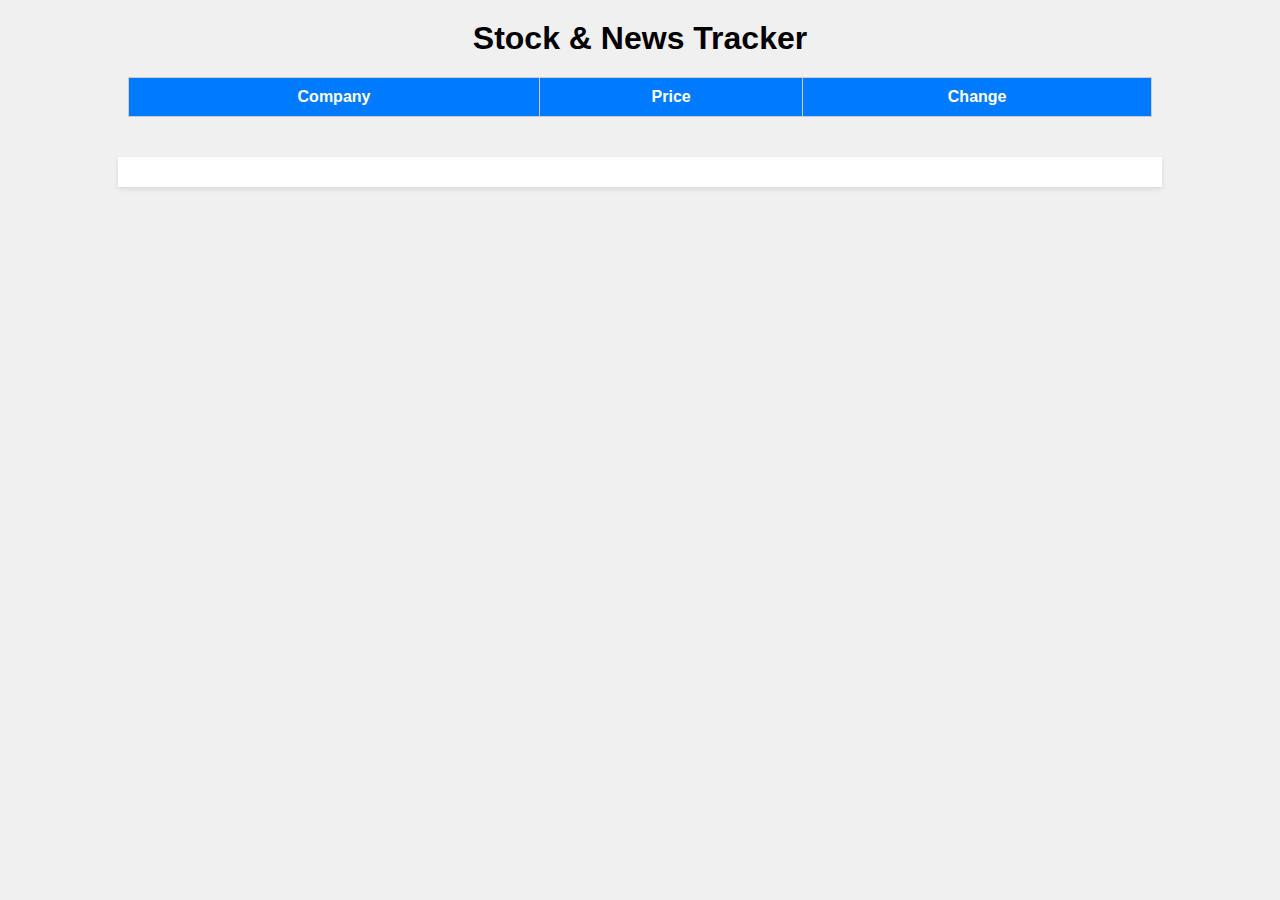
<file: AJAX/Z1/index.html>
<!DOCTYPE html>
<html lang="en">
<head>
    <meta charset="UTF-8">
    <meta name="viewport" content="width=device-width, initial-scale=1.0">
    <title>Stock & News Tracker</title>
    <link rel="stylesheet" href="style.css">
</head>
<body>
<h1>Stock & News Tracker</h1>

<table class="stock-table">
    <thead>
    <tr>
        <th>Company</th>
        <th>Price</th>
        <th>Change</th>
    </tr>
    </thead>
    <tbody id="stock-data"></tbody>
</table>

<div class="news-container" id="news-container">
    <div class="rotator" id="news-rotator"></div>
    <div class="indicator" id="news-indicator"></div>
</div>

<script src="app.js"></script>
</body>
</html>
</file>
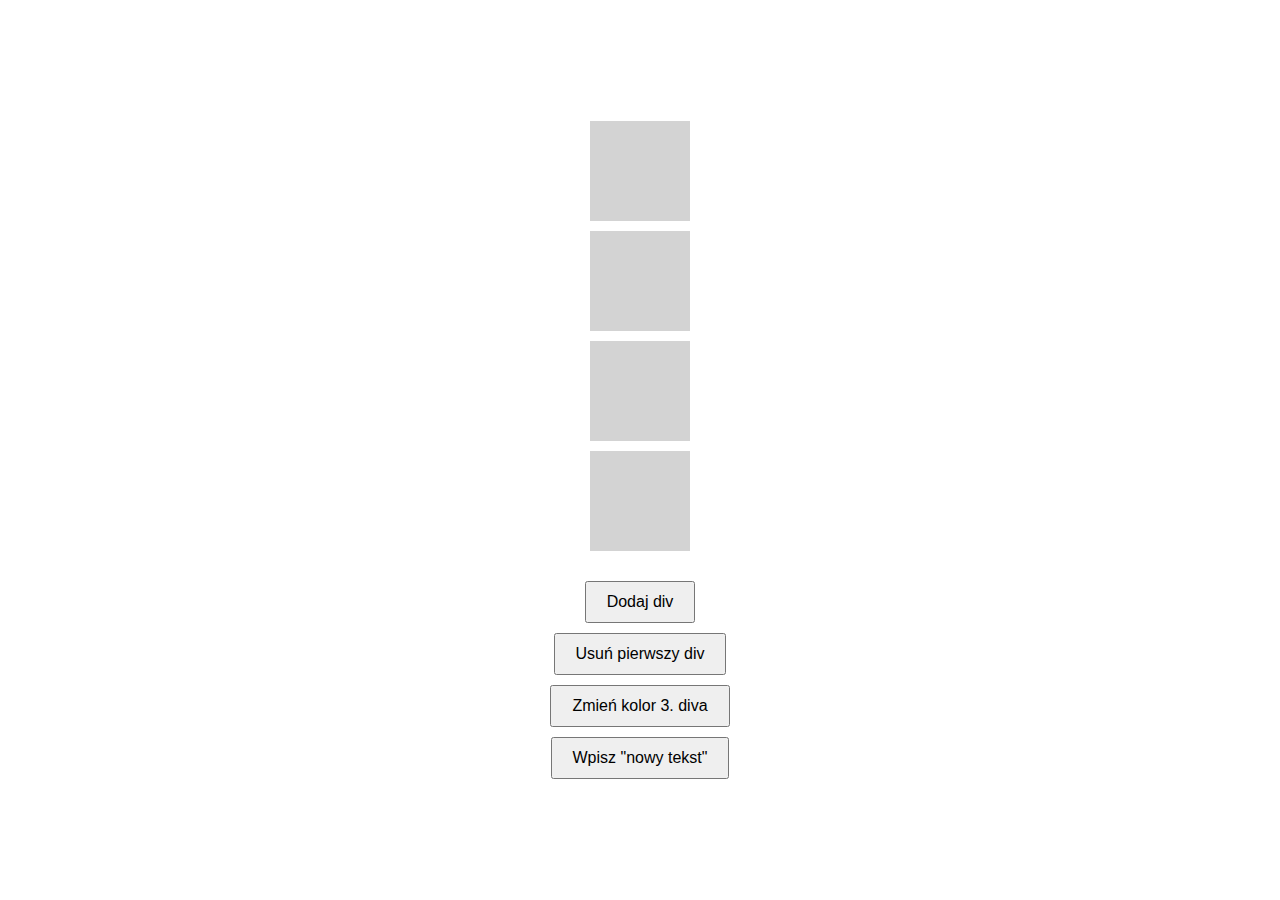
<file: DOM/Z1/Z1.html>
<!DOCTYPE html>
<html lang="en">
<head>
    <meta charset="UTF-8">
    <meta name="viewport" content="width=device-width, initial-scale=1.0">
    <title>Divs</title>
    <link rel="stylesheet" href="style1.css">
    <script src="Z1.js" defer></script>
</head>
<body>
<div class="container">
    <div></div>
    <div></div>
    <div></div>
    <div></div>
</div>
<div class="button-container">
    <button id="addDiv">Dodaj div</button>
    <button id="removeFirstDiv">Usuń pierwszy div</button>
    <button id="changeColor">Zmień kolor 3. diva</button>
    <button id="changeText">Wpisz "nowy tekst"</button>
</div>
</body>
</html>
</file>
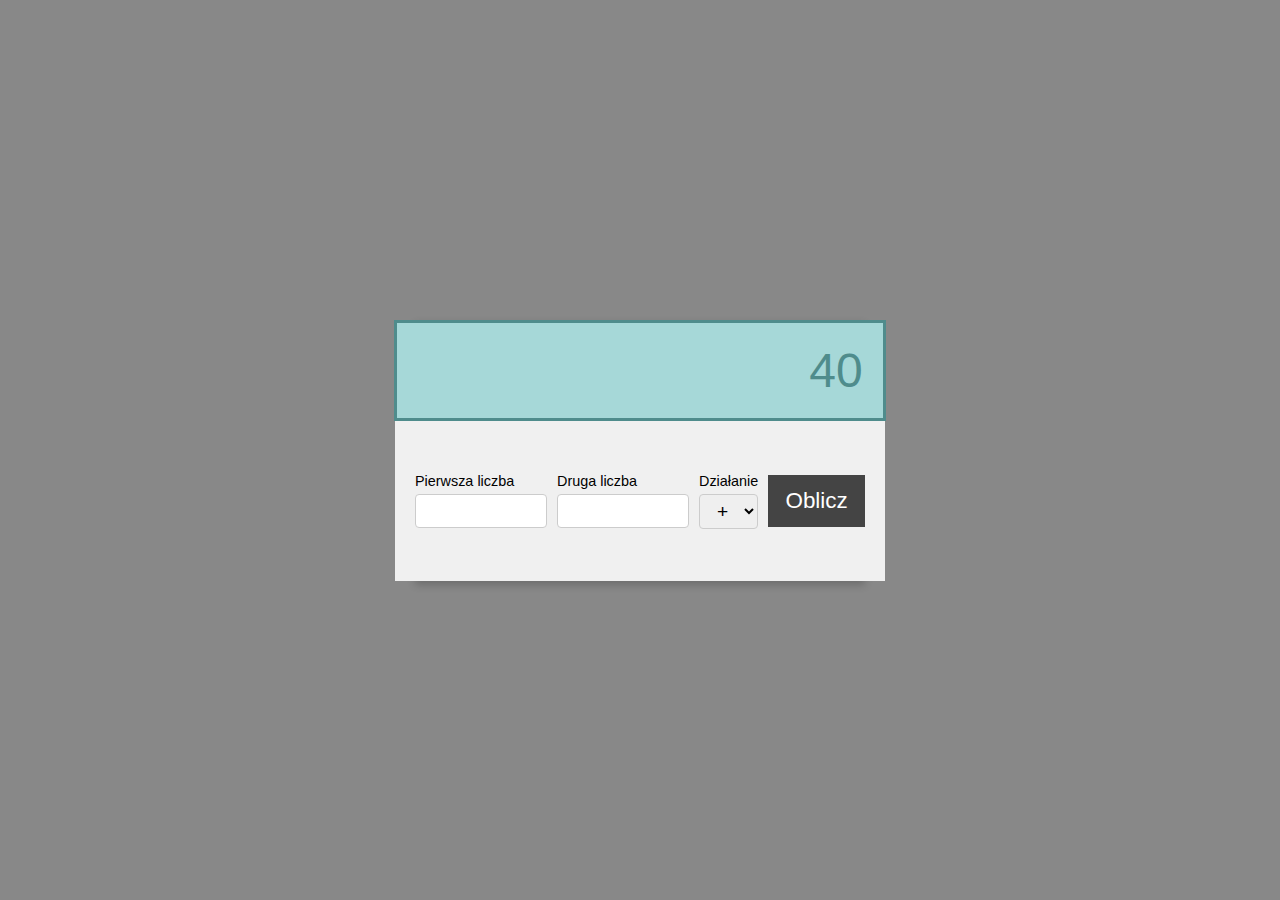
<file: DOM/Z2/Z2.html>
<!DOCTYPE html>
<html lang="en">
<head>
    <meta charset="UTF-8">
    <meta name="viewport" content="width=device-width, initial-scale=1.0">
    <title>Calculator</title>
    <link rel="stylesheet" href="style2.css">
    <script src="Z2.js" defer></script>
</head>
<body>
<div class="calculator">
    <div class="result-container">
        <div class="result" id="result">40</div>
    </div>

    <div class="inputs">
        <div>
            <label for="firstNumber">Pierwsza liczba</label>
            <input type="number" id="firstNumber" class="number-input">
        </div>
        <div>
            <label for="secondNumber">Druga liczba</label>
            <input type="number" id="secondNumber" class="number-input">
        </div>
        <div>
            <label for="operation">Działanie</label>
            <select id="operation" class="operation-select">
                <option value="+">+</option>
                <option value="-">-</option>
                <option value="*">*</option>
                <option value="/">/</option>
            </select>
        </div>
        <button id="calculate" class="calculate-button">Oblicz</button>
    </div>
</div>
</body>
</html>
</file>
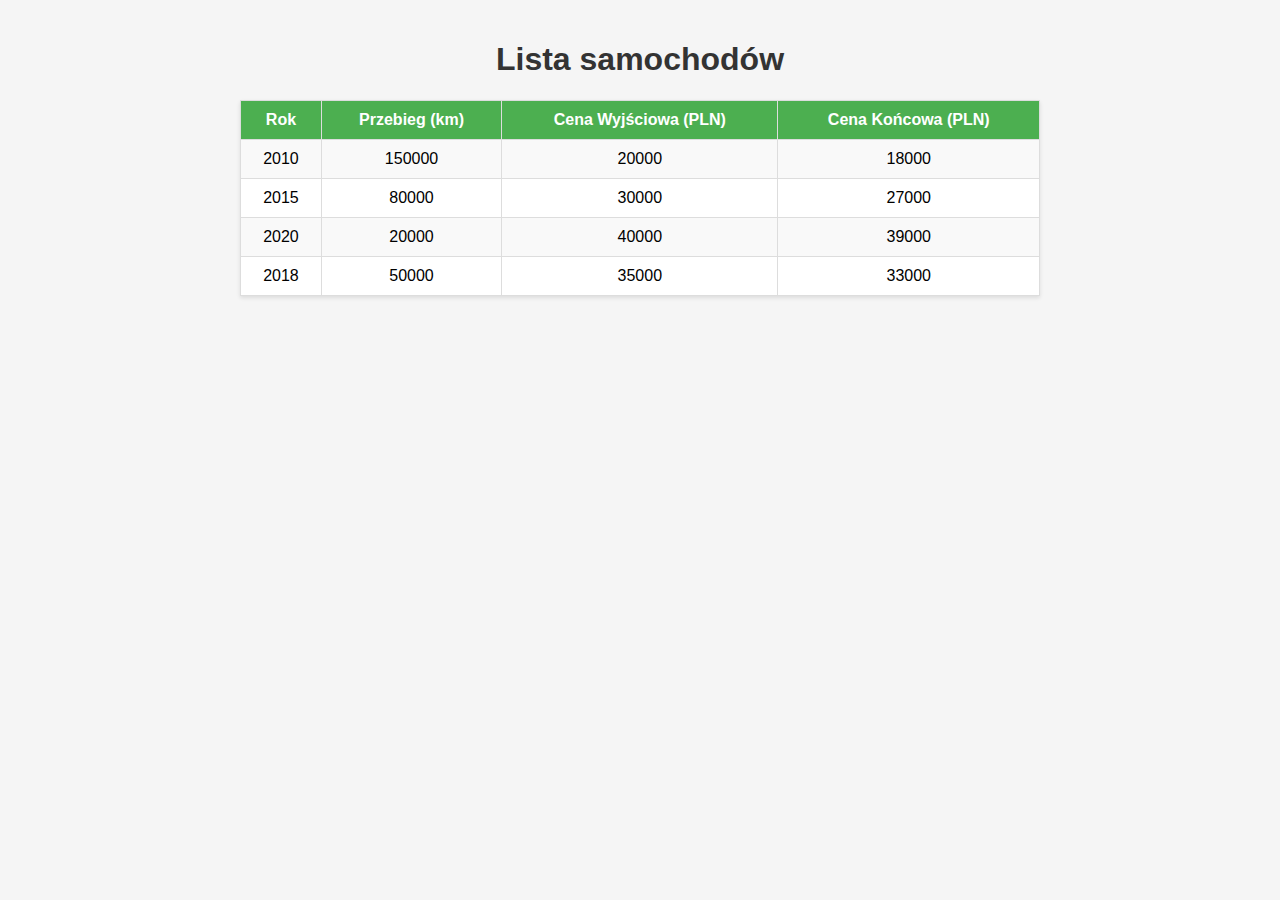
<file: DOM/Z3/Z3.html>
<!DOCTYPE html>
<html lang="en">
<head>
    <meta charset="UTF-8">
    <meta name="viewport" content="width=device-width, initial-scale=1.0">
    <title>Table</title>
    <link rel="stylesheet" href="style3.css">
    <script src="Z3.js" defer></script>
</head>
<body>
    <h1>Lista samochodów</h1>
    <div id="table-container"></div>
</body>
</html>
</file>
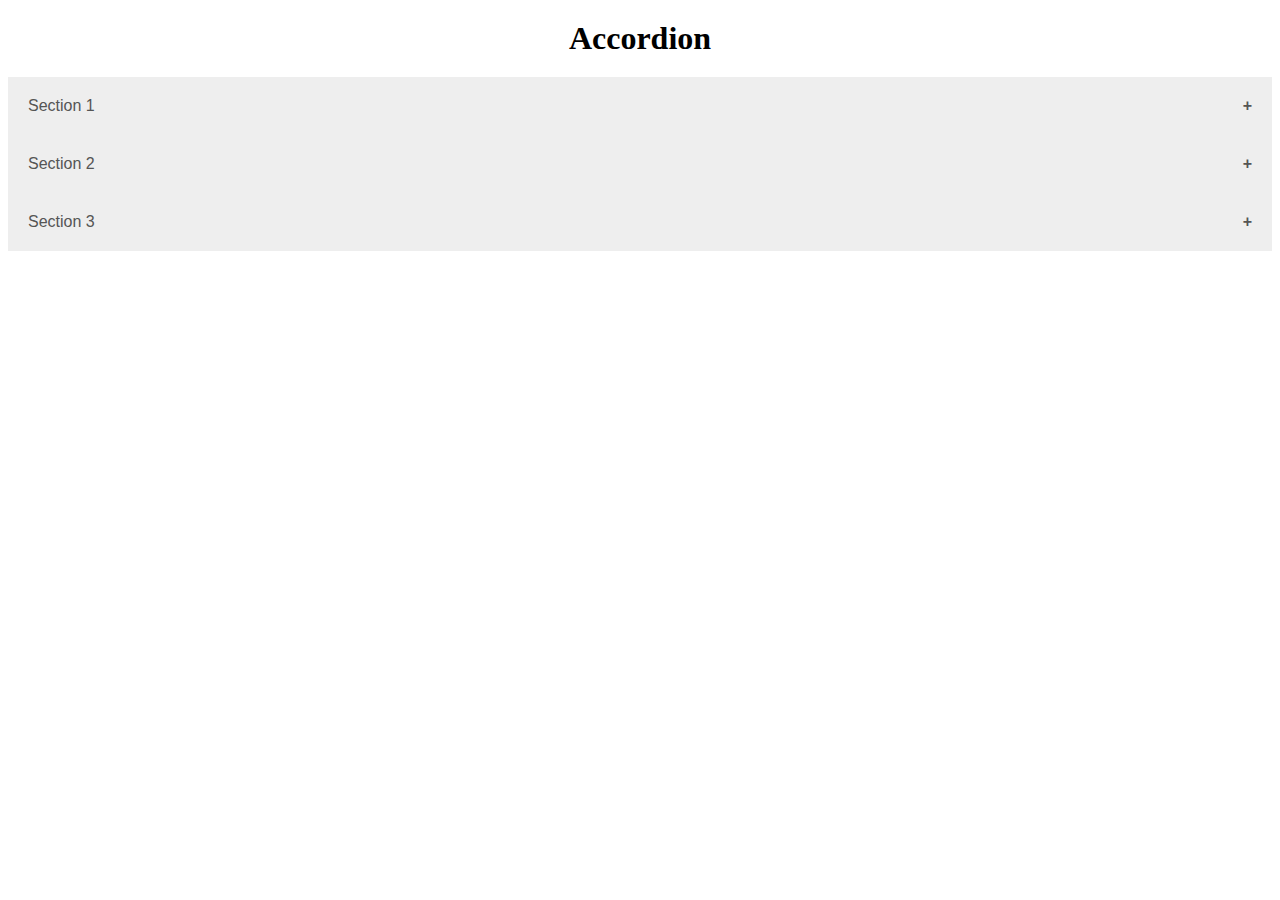
<file: DOM/Z5/Z5.html>
<!DOCTYPE html>
<html class="no-js" lang="en">
<head>
    <meta charset="UTF-8">
    <title>Accordion</title>
    <meta name="viewport" content="width=device-width, initial-scale=1">
    <link href="style5.css" rel="stylesheet">
    <script defer src="Z5.js"></script>
</head>

<body>
<h1>Accordion</h1>
<button class="accordion">Section 1</button>
<div class="panel">
    <p>Lorem ipsum dolor sit amet commodo varius lorem primis dictumst magna
        sagittis eleifend pellentesque felis nulla sodales tempor malesuada lectus
        aptent mollis quisque sodales consectetur mattis purus nunc curabitur dictumst
        ad accumsan ultricies ipsum nulla suspendisse vivamus aenean orci ad neque duis
        tellus bibendum eleifend aenean erat condimentum justo aliquam.</p>
</div>
<button class="accordion">Section 2</button>
<div class="panel">
    <p>Lorem ipsum dolor sit amet commodo varius lorem primis dictumst magna
        sagittis eleifend pellentesque felis nulla sodales tempor malesuada lectus
        aptent mollis quisque sodales consectetur mattis purus nunc curabitur dictumst
        ad accumsan ultricies ipsum nulla suspendisse vivamus aenean orci ad neque duis
        tellus bibendum eleifend aenean erat condimentum justo aliquam.</p>
</div>
<button class="accordion">Section 3</button>
<div class="panel">
    <p>Lorem ipsum dolor sit amet commodo varius lorem primis dictumst magna
        sagittis eleifend pellentesque felis nulla sodales tempor malesuada lectus
        aptent mollis quisque sodales consectetur mattis purus nunc curabitur dictumst
        ad accumsan ultricies ipsum nulla suspendisse vivamus aenean orci ad neque duis
        tellus bibendum eleifend aenean erat condimentum justo aliquam.</p>
</div>

</body>
</html>
</file>
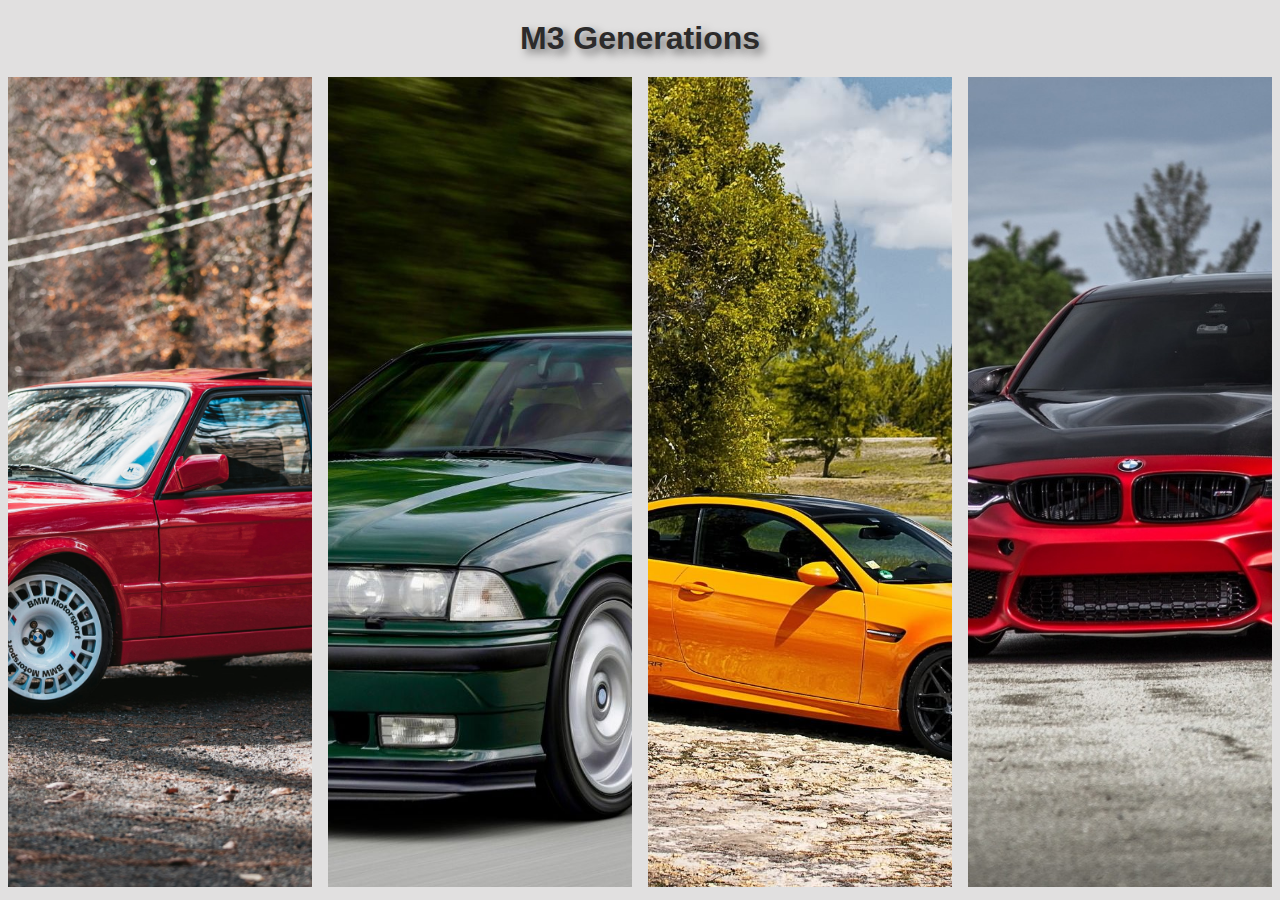
<file: DOM/Z6/Z6.html>
<!DOCTYPE html>
<html class="no-js" lang="en">
<head>
    <meta charset="UTF-8">
    <title>Lightbox</title>
    <meta name="viewport" content="width=device-width, initial-scale=1">
    <link href="style6.css" rel="stylesheet">
    <script defer src="Z6.js"></script>
</head>

<body>
<h1>M3 Generations</h1>
<div class="row">
    <div class="column">
        <img src="Images/E30.jpg" onclick="openModal(); currentSlide(1)" class="hover-shadow cursor">
    </div>
    <div class="column">
        <img src="Images/E36.jpeg" onclick="openModal(); currentSlide(2)" class="hover-shadow cursor">
    </div>
    <div class="column">
        <img src="Images/E92.jpg" onclick="openModal(); currentSlide(3)" class="hover-shadow cursor">
    </div>
    <div class="column">
        <img src="Images/F80.jpg" onclick="openModal(); currentSlide(3)" class="hover-shadow cursor">
    </div>
</div>

<div id="myModal" class="modal">
    <span class="close cursor" onclick="closeModal()">&times;</span>
    <div class="modal-content">

        <div class="mySlides">
            <div class="numberText">1 / 4</div>
            <img src="Images/E30.jpg">
        </div>
        <div class="mySlides">
            <div class="numberText">2 / 4</div>
            <img src="Images/E36.jpeg">
        </div>
        <div class="mySlides">
            <div class="numberText">3 / 4</div>
            <img src="Images/E92.jpg">
        </div>
        <div class="mySlides">
            <div class="numberText">4 / 4</div>
            <img src="Images/F80.jpg">
        </div>

        <a class="prev" onclick="plusSlides(-1)">&#10094;</a>
        <a class="next" onclick="plusSlides(1)">&#10095;</a>

        <div class="caption-container">
            <p id="caption"></p>
        </div>

        <div class="column">
            <img class="demo cursor" src="Images/E30.jpg" onclick="currentSlide(1)" alt="BMW E30 M3">
        </div>
        <div class="column">
            <img class="demo cursor" src="Images/E36.jpeg" onclick="currentSlide(2)" alt="BMW E36 M3 GT">
        </div>
        <div class="column">
            <img class="demo cursor" src="Images/E92.jpg" onclick="currentSlide(3)" alt="BMW E92 M3">
        </div>
        <div class="column">
            <img class="demo cursor" src="Images/F80.jpg" onclick="currentSlide(4)" alt="BMW F80 M3">
        </div>
    </div>
</div>

</body>
</html>
</file>
<file: AJAX/Z1/style.css>
body {
    font-family: Arial, sans-serif;
    margin: 0;
    padding: 0;
    display: flex;
    flex-direction: column;
    align-items: center;
    background-color: #f0f0f0;
}

h1 {
    margin: 20px 0;
}

.stock-table {
    border-collapse: collapse;
    width: 80%;
    margin-bottom: 20px;
}

.stock-table th, .stock-table td {
    border: 1px solid #ccc;
    padding: 10px;
    text-align: center;
}

.stock-table th {
    background-color: #007bff;
    color: white;
}

.up {
    color: green;
    font-weight: bold;
}

.down {
    color: red;
    font-weight: bold;
}

.news-container {
    width: 80%;
    margin: 20px auto;
    padding: 10px;
    background: white;
    box-shadow: 0 2px 5px rgba(0, 0, 0, 0.1);
    text-align: center;
}

.rotator {
    margin-bottom: 10px;
}


.indicator {
    display: flex;
    justify-content: center;
    margin-top: 10px;
}

.indicator span {
    width: 10px;
    height: 10px;
    margin: 0 5px;
    background-color: #ccc;
    border-radius: 50%;
    cursor: pointer;
}

.indicator span.active {
    background-color: #007bff;
}

.news-item {
    display: none;
    font-size: 1.2em;
    text-align: center;
}

.news-item.active {
    display: block;
}
</file>
<file: DOM/Z1/style1.css>
body {
    display: flex;
    flex-direction: column;
    justify-content: center;
    align-items: center;
    height: 100vh;
    margin: 0;
    font-family: Arial, sans-serif;
}

.container {
    display: flex;
    flex-direction: column;
    align-items: center;
    margin: 10px 0;
}

.container div {
    width: 100px;
    height: 100px;
    background-color: lightgray;
    margin: 5px 0;
}

.button-container {
    display: flex;
    flex-direction: column;
    align-items: center;
    margin: 10px 0;
}

button {
    margin: 5px;
    padding: 10px 20px;
    font-size: 16px;
    cursor: pointer;
}
</file>
<file: DOM/Z2/style2.css>
body {
    margin: 0;
    font-family: Arial, sans-serif;
    background-color: #888;
    display: flex;
    justify-content: center;
    align-items: center;
    height: 100vh;
}

.calculator {
    width: 450px;
    display: flex;
    flex-direction: column;
    align-items: center;
    box-shadow: 0 4px 8px rgba(0, 0, 0, 0.2);
}

.result-container {
    width: 99%;
    background-color: #a6d8d8;
    padding: 20px;
    text-align: right;
    border: 3px solid #4f8c8c;
}

.result {
    font-size: 3em;
    color: #4f8c8c;
}

.inputs {
    background-color: #f0f0f0;
    padding: 20px;
    display: flex;
    gap: 10px;
    height: 120px;
    align-items: center;
    width: 100%;
}

.inputs div {
    display: flex;
    flex-direction: column;
    flex-grow: 1;
}

label {
    font-size: 0.9em;
    margin-bottom: 5px;
}

.number-input, .operation-select {
    font-size: 1.2em;
    padding: 5px;
    border-radius: 4px;
    border: 1px solid #ccc;
    text-align: center;
}

.number-input {
    width: 120px;
}

.operation-select {
    width: 100%;
}

.calculate-button {
    width: 100%;
    font-size: 1.4em;
    padding: 13px;
    background-color: #444;
    color: white;
    border: none;
    cursor: pointer;
    text-align: center;
}

.calculate-button:hover {
    background-color: #333;
}
</file>
<file: DOM/Z3/style3.css>
body {
    font-family: Arial, sans-serif;
    background-color: #f5f5f5;
    margin: 0;
    padding: 20px;
}

h1 {
    text-align: center;
    color: #333;
}

#table-container {
    display: flex;
    justify-content: center;
    margin-top: 20px;
}

table {
    border-collapse: collapse;
    width: 90%;
    max-width: 800px;
    background-color: #fff;
    box-shadow: 0 2px 4px rgba(0, 0, 0, 0.1);
}

th, td {
    border: 1px solid #ddd;
    padding: 10px;
    text-align: center;
}

th {
    background-color: #4CAF50;
    color: white;
}

tr:nth-child(even) {
    background-color: #f9f9f9;
}

tr:hover {
    background-color: #f1f1f1;
}
</file>
<file: DOM/Z5/style5.css>
h1 {
    text-align: center;
    margin: 20px;
}

.accordion {
    background-color: #eee;
    color: #555555;
    cursor: pointer;
    padding: 20px;
    width: 100%;
    text-align: left;
    outline: none;
    border: none;
    font-size: 16px;
    transition: 0.4s;
}

.active, .accordion:hover {
    background-color: #858585;
    color: whitesmoke;
}

.accordion:after {
    content: '\002B';
    float: right;
    font-weight: bold;
    margin-left: 5px;
}

.active:after {
    content: '\2212';
}

.panel {
    font-size: 18px;
    padding: 0 18px;
    background-color: white;
    overflow: hidden;
    max-height: 0;
    transition: max-height 0.2s ease-out;

}
</file>
<file: DOM/Z6/style6.css>
img {
    width: 100%;
    height: 90vh;
    object-fit: cover;
    margin-bottom: -4px;
}

body {
    font-family: Verdana, sans-serif;
    margin: 0;
    background-color: #e1e0e0;
}

h1 {
    text-align: center;
    margin: 20px;
    text-shadow: 5px 5px 8px rgba(0, 0, 0, 0.5);
    color: #2c2b2b;
}

* {
    box-sizing: border-box;
}

.row > .column {
    padding: 0 8px;
}

.row.after {
    content: "";
    display: table;
    clear: both;
}

.column {
    float: left;
    width: 25%;
}

.modal {
    display: none;
    position: fixed;
    z-index: 1;
    padding-top: 50px;
    left: 0;
    top: 0;
    width: 100%;
    height: 100%;
    overflow: auto;
    background-color: rgb(0, 0, 0);
}

.modal-content {
    position: relative;
    background-color: #fefefe;
    margin: auto;
    padding: 0;
    width: 96%;
    max-width: 1200px;
}

.close {
    position: absolute;
    color: white;
    top: 10px;
    right: 25px;
    font-size: 35px;
    font-weight: bold;
}

.close:hover, .close:focus {
    color: #b53b3b;
    text-decoration: none;
    cursor: pointer;
}

.mySlides {
    display: none;
}

.mySlides img {
    height: 70vh;
    object-fit: cover;
}

.cursor {
    cursor: pointer;
}

.prev, .next {
    cursor: pointer;
    position: absolute;
    top: 50%;
    width: auto;
    padding: 16px;
    margin-top: -50px;
    color: white;
    font-weight: bold;
    font-size: 20px;
    transition: 0.6s ease;
    border-radius: 0 3px 3px 0;
    user-select: none;
}

.next {
    right: 0;
    border-radius: 3px 0 0 3px;
}

.prev:hover, .next:hover {
    background-color: rgb(0, 0, 0, 0.8);
}

.numberText {
    color: #f2f2f2;
    font-size: 12px;
    padding: 8px 12px;
    position: absolute;
    top: 0;
}

.caption-container {
    text-align: center;
    background-color: rgb(0, 0, 0);
    color: white;
    padding: 2px 16px;
}

.demo {
    opacity: 0.4;
    height: 15vh;
    object-fit: cover;
    margin-bottom: 16px;
    transition: opacity 0.3s ease, transform 0.3s ease;
}

.active, .demo:hover {
    opacity: 1;
    transform: scale(1.01);
}

img.hover-shadow {
    transition: 0.3s;
}

.hover-shadow:hover {
    transform: scale(1.02);
    box-shadow: 0 4px 8px 0 rgba(0, 0, 0, 0.2), 0 6px 20px 0 rgba(0, 0, 0, 0.19);
}
</file>
